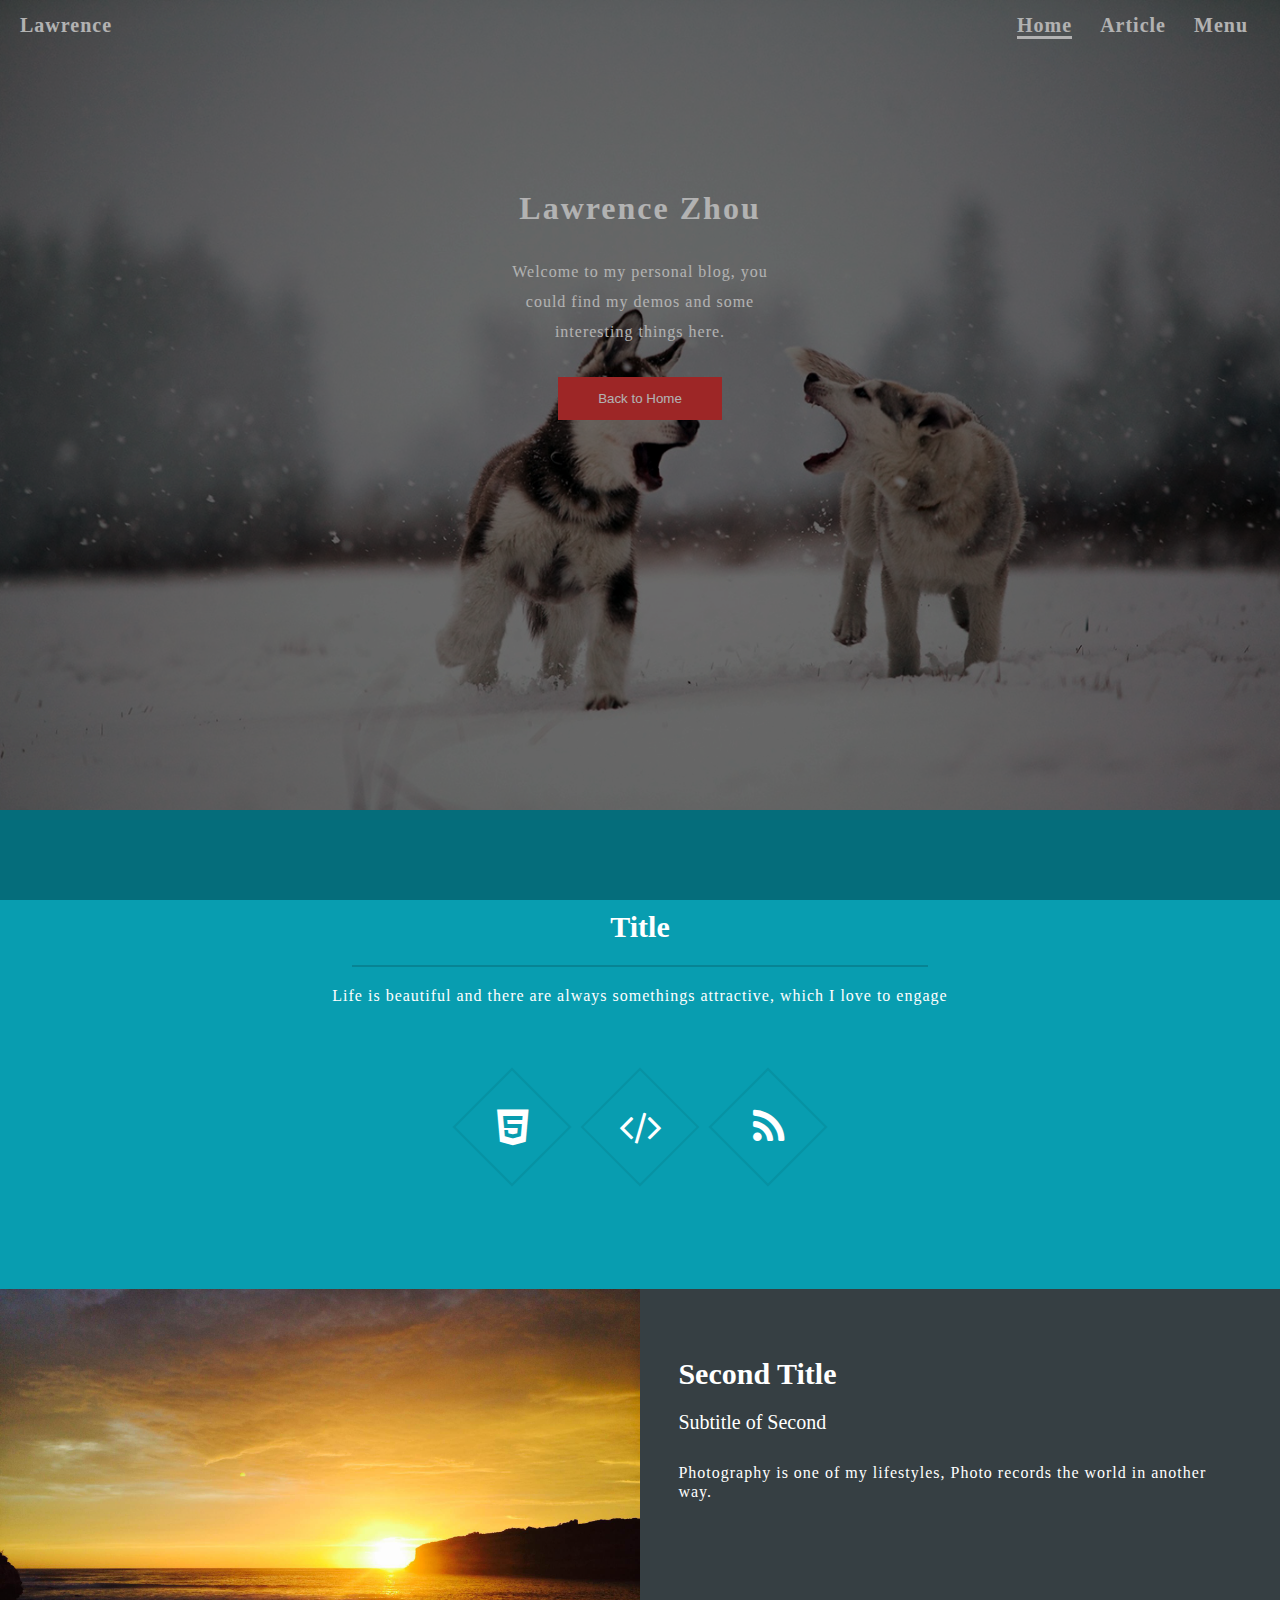
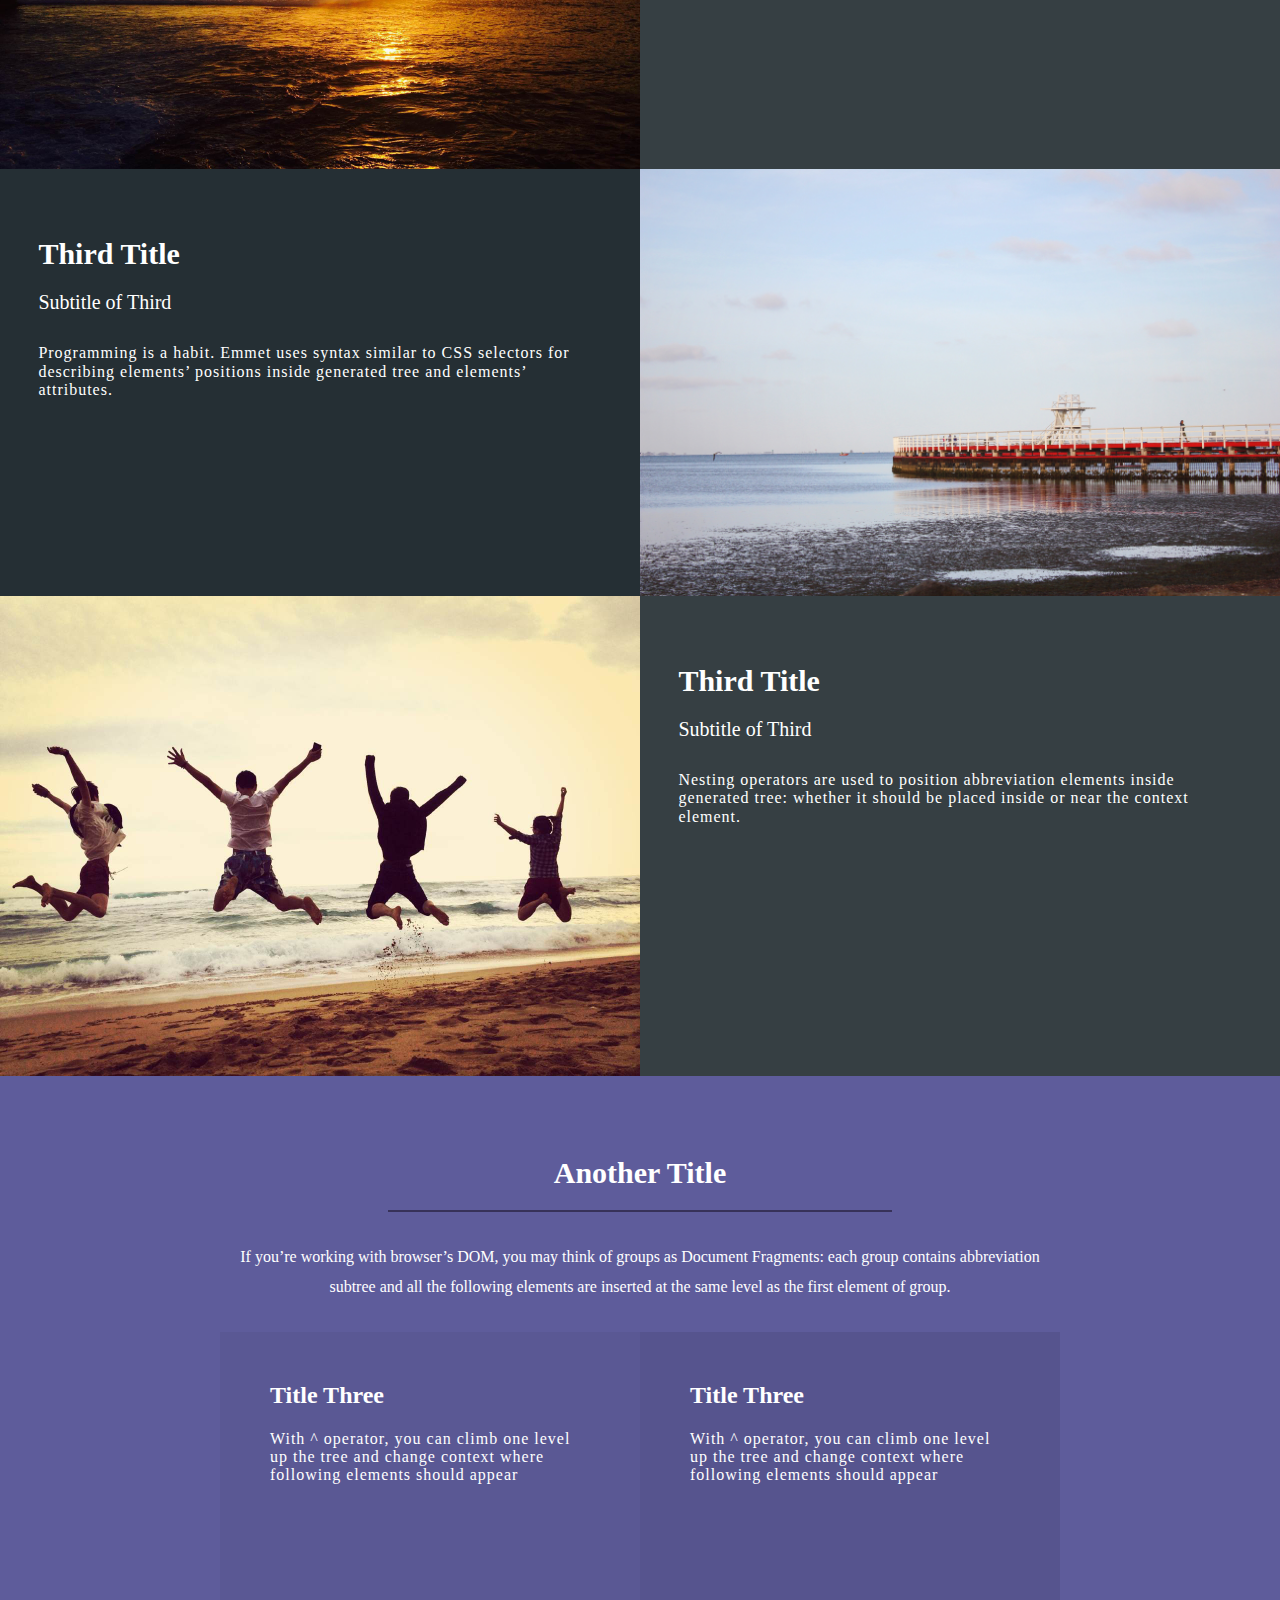
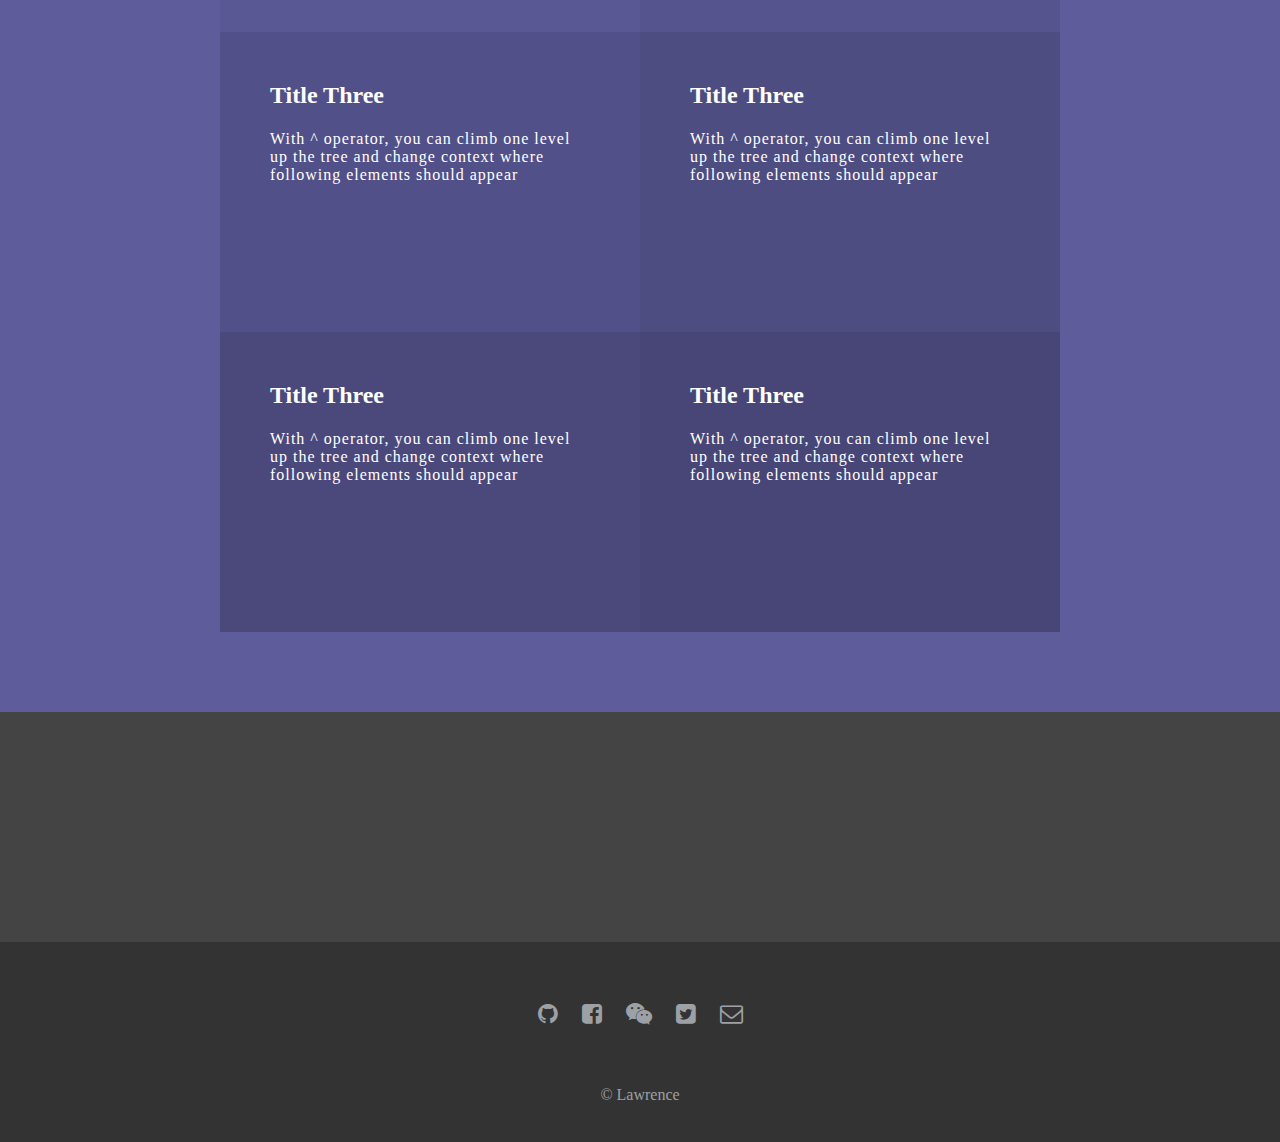
<file: Blog/index.html>
<!DOCTYPE html>
<html>

<head>
    <meta charset="utf-8">
    <!-- <meta http-equiv="Content-Type" content="text/html; charset=utf-8" /> -->
    <meta http-equiv="X-UA-Compatible" content="IE=edge">
    <meta name="viewport" content="width=device-width, initial-scale=1">
    <title>Home</title>
    <link rel="stylesheet" type="text/css" href="./css/normalize.css">
    <link rel="stylesheet" type="text/css" href="./css/main.css">
    <link href="https://maxcdn.bootstrapcdn.com/font-awesome/4.7.0/css/font-awesome.min.css" rel="stylesheet" integrity="sha384-wvfXpqpZZVQGK6TAh5PVlGOfQNHSoD2xbE+QkPxCAFlNEevoEH3Sl0sibVcOQVnN" crossorigin="anonymous">
</head>

<body>
    <div class="main-wrapper">
        <header class="header">
            <nav id="nav-main">
                <div class="logo"><a href="./index.html" class="nav-list">Lawrence</a></div>
                <ul>
                    <li><a href="./index.html" class="nav-list active">Home</a></li>
                    <li><a href="./article.html" class="nav-list">Article</a></li>
                    <li id="secondNavItem"><a href="#" class="nav-list">Menu</a></li>
                </ul>
            </nav>
            <div id="banner">
                <div class="inner">
                    <h1 id="authorName">Lawrence Zhou</h1>
                    <p class="sub-heading">Welcome to my personal blog, you could find my demos and some interesting things here.
                    </p>
                    <input type="button" value="Back to Home"></input>
                    <div class="more">More</div>
                    <div class="arrow-down"><a href="#greenSec"><i class="fa fa-long-arrow-down" aria-hidden="true"></i></a></div>
                </div>
            </div>
        </header>
        <div class="main">
            <section id="greenSec" class="green-section">
                <div class="wrapper">
                    <div>
                        <h2>Title</h2>
                        <div class="hr"></div>
                        <p id="sectionOneSubHeading">Life is beautiful and there are always somethings attractive, which I love to engage</p>
                    </div>
                    <div class="icon-group">
                        <span class="icon"><i class="fa fa-html5" aria-hidden="true"></i></span>
                        <span class="icon"><i class="fa fa-code" aria-hidden="true"></i></span>
                        <span class="icon"><i class="fa fa-rss" aria-hidden="true"></i></span>
                    </div>
                </div>
            </section>
            <section id="graySectionOne" class="gray-section">
                <div id="articleDivOne" class="article-preview">
                    <div class="img-section">
                        <img src="img/sectionOne.jpg" alt="">
                    </div>
                    <div class="text-section">
                        <h2>Second Title</h2>
                        <div class="sub-heading">Subtitle of Second</div>
                        <p>Photography is one of my lifestyles, Photo records the world in another way.</p>
                    </div>
                </div>
                <div id="articleDivTwo" class="article-preview">
                    <div class="text-section">
                        <h2>Third Title</h2>
                        <div class="sub-heading">Subtitle of Third</div>
                        <p>Programming is a habit. Emmet uses syntax similar to CSS selectors for describing elements’ positions inside generated tree and elements’ attributes.
                        </p>
                    </div>
                    <div class="img-section">
                        <img src="img/sectionTwo.jpg" alt="">
                    </div>
                </div>
                <div id="articleDivThree" class="article-preview">
                    <div class="img-section">
                        <img src="img/sectionFour.jpg" alt="">
                    </div>
                    <div class="text-section">
                        <h2>Third Title</h2>
                        <div class="sub-heading">Subtitle of Third</div>
                        <p>Nesting operators are used to position abbreviation elements inside generated tree: whether it should be placed inside or near the context element.
                        </p>
                    </div>
                </div>
            </section>
            <section class="purple-section">
                <div class="wrapper">
                    <div class="heading-wrapper">
                        <h2>Another Title</h2>
                        <div class="hr"></div>
                        <div class="sub-heading">
                            If you’re working with browser’s DOM, you may think of groups as Document Fragments: each group contains abbreviation subtree and all the following elements are inserted at the same level as the first element of group.
                        </div>
                    </div>
                    <div class="card-group clearfix">
                        <div class="card">
                            <h3>Title Three</h3>
                            <p>With ^ operator, you can climb one level up the tree and change context where following elements should appear
                            </p>
                        </div>
                        <div class="card">
                            <h3>Title Three</h3>
                            <p>With ^ operator, you can climb one level up the tree and change context where following elements should appear
                            </p>
                        </div>
                        <div class="card">
                            <h3>Title Three</h3>
                            <p>With ^ operator, you can climb one level up the tree and change context where following elements should appear
                            </p>
                        </div>
                        <div class="card">
                            <h3>Title Three</h3>
                            <p>With ^ operator, you can climb one level up the tree and change context where following elements should appear
                            </p>
                        </div>
                        <div class="card">
                            <h3>Title Three</h3>
                            <p>With ^ operator, you can climb one level up the tree and change context where following elements should appear
                            </p>
                        </div>
                        <div class="card">
                            <h3>Title Three</h3>
                            <p>With ^ operator, you can climb one level up the tree and change context where following elements should appear
                            </p>
                        </div>
                    </div>
                </div>
            </section>
            <section id="emptySection">
            </section>
        </div>
        <footer class="footer">
            <ul class="share-group">
                <li><i class="fa fa-github" aria-hidden="true"></i></li>
                <li><i class="fa fa-facebook-square" aria-hidden="true"></i></li>
                <li><i class="fa fa-weixin" aria-hidden="true"></i></li>
                <li><i class="fa fa-twitter-square" aria-hidden="true"></i></li>
                <li><i class="fa fa-envelope-o" aria-hidden="true"></i></li>
            </ul>
            <div class="copy">&COPY Lawrence</div>
        </footer>
    </div>
    <div class="overlay"></div>
    <div id="sidebar">
        <ul>
            <li><a id="siderbarLoginItem" href="#">Login</a></li>
            <li><a href="#">item2</a></li>
            <li><a href="#">item3</a></li>
            <li><a href="#">item4</a></li>
            <li><a href="#">item5</a></li>
        </ul>
    </div>
    <button class="back-to-top">
      <span>Back to Top</span>
      <i class="fa fa-angle-double-up" aria-hidden="true"></i>
      <!-- <i class="fa fa-ellipsis-v" aria-hidden="true"></i> -->
    </button>
    <div id="pageLoadOverlay"></div>
    <form action="http://ec2-54-252-141-240.ap-southeast-2.compute.amazonaws.com/EmailHandler.php" method="get">
    <div id="login">
        <div id="closeCornerButton"></div>
        <h1>Login to Blog</h1>
        <div class="submit-button-group">
             <div>
                <input type="text" class="login-input name-group" name="to" placeholder="First Name">
                <input type="text" class="login-input name-group" placeholder="Last Name">
            </div>
            <div>
                <input type="text" class="login-input" name="from" placeholder="Email">
            </div>
            <div>
                <input type="text" class="login-input" placeholder="Confirm Email">
            </div>
            <div>
                <input type="text" class="login-input" placeholder="Password">
            </div>
            <div>
                <input type="text" class="login-input" name="message" placeholder="Confirm Password">
            </div>
        </div>
        <div class="submit-button-wrapper">
            <input type="submit" class="submit-button" value="Login"></input>
            <button class="submit-button">User Register Coming Soon</button>
        </div>
    </div>
    </form>
    <script src="./js/jquery-3.2.1.js"></script>
    <script src="./js/main.js"></script>
</body>

</html>
</file>
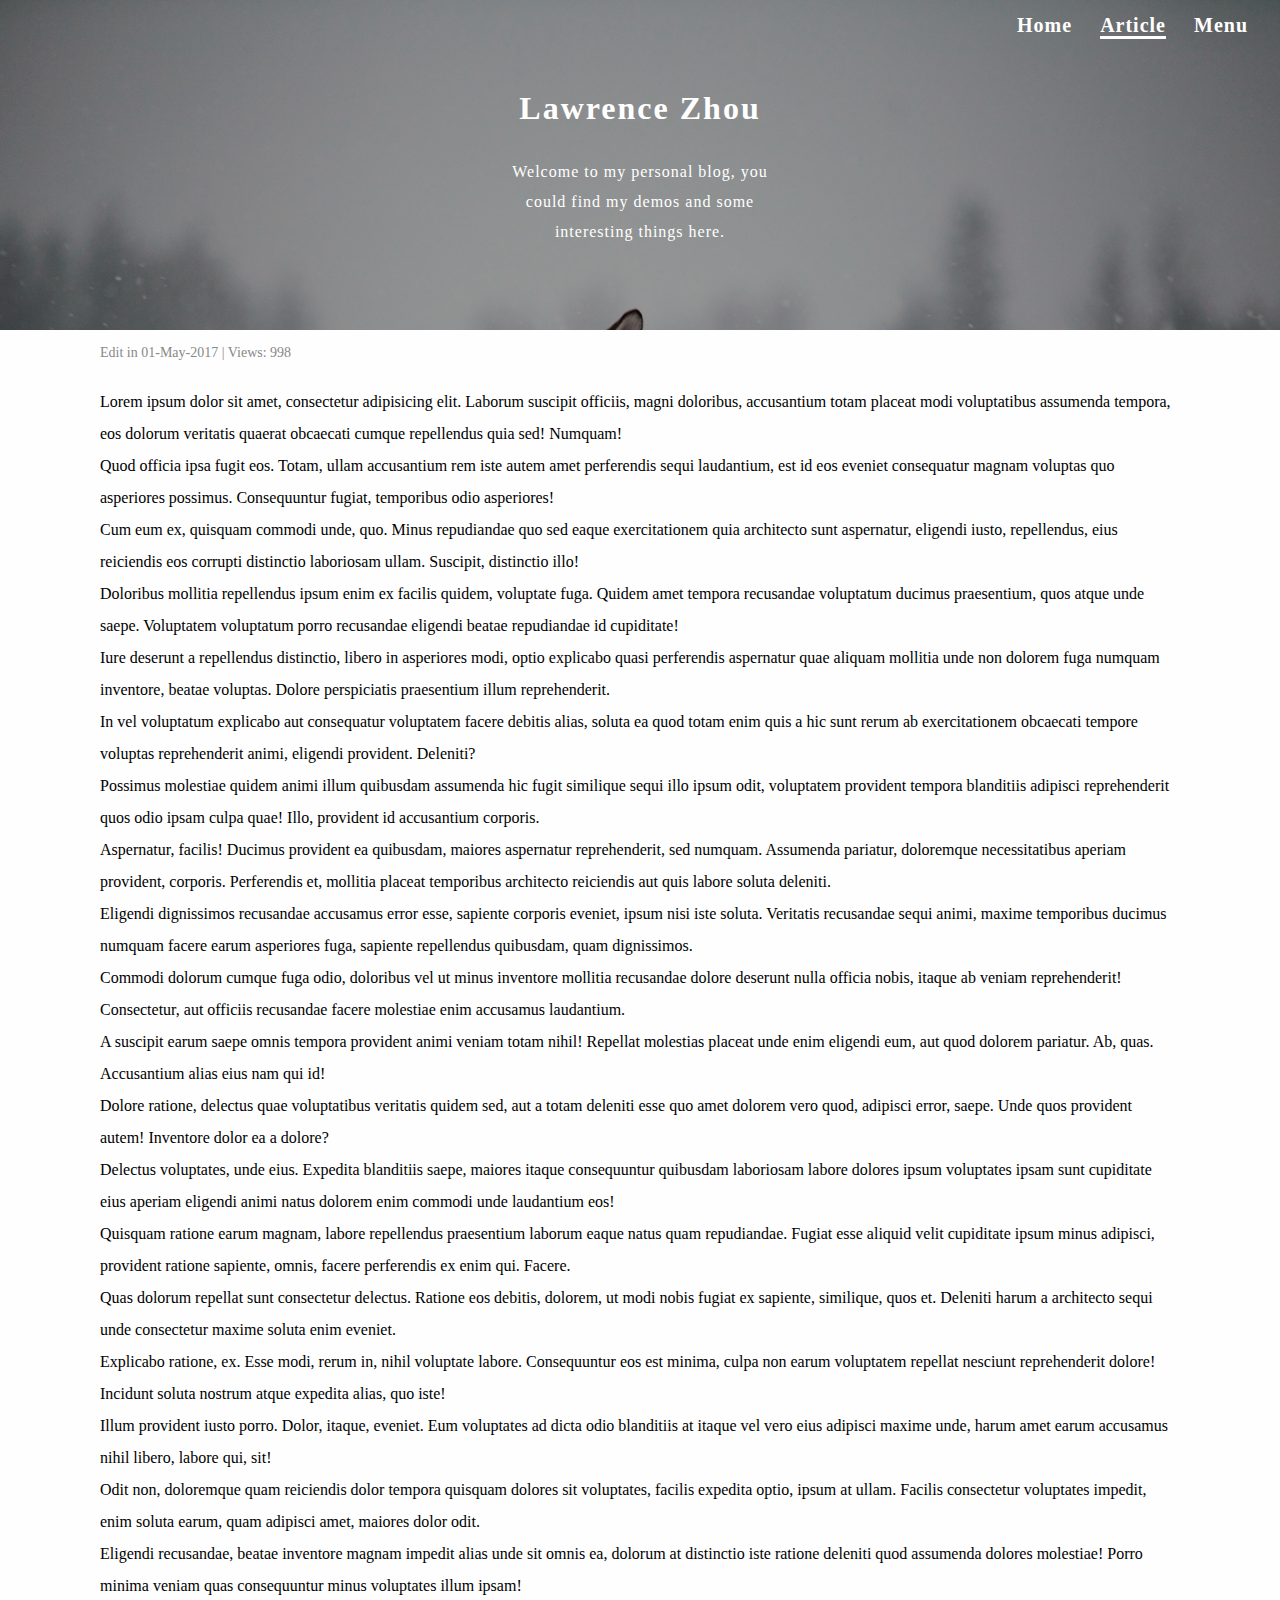
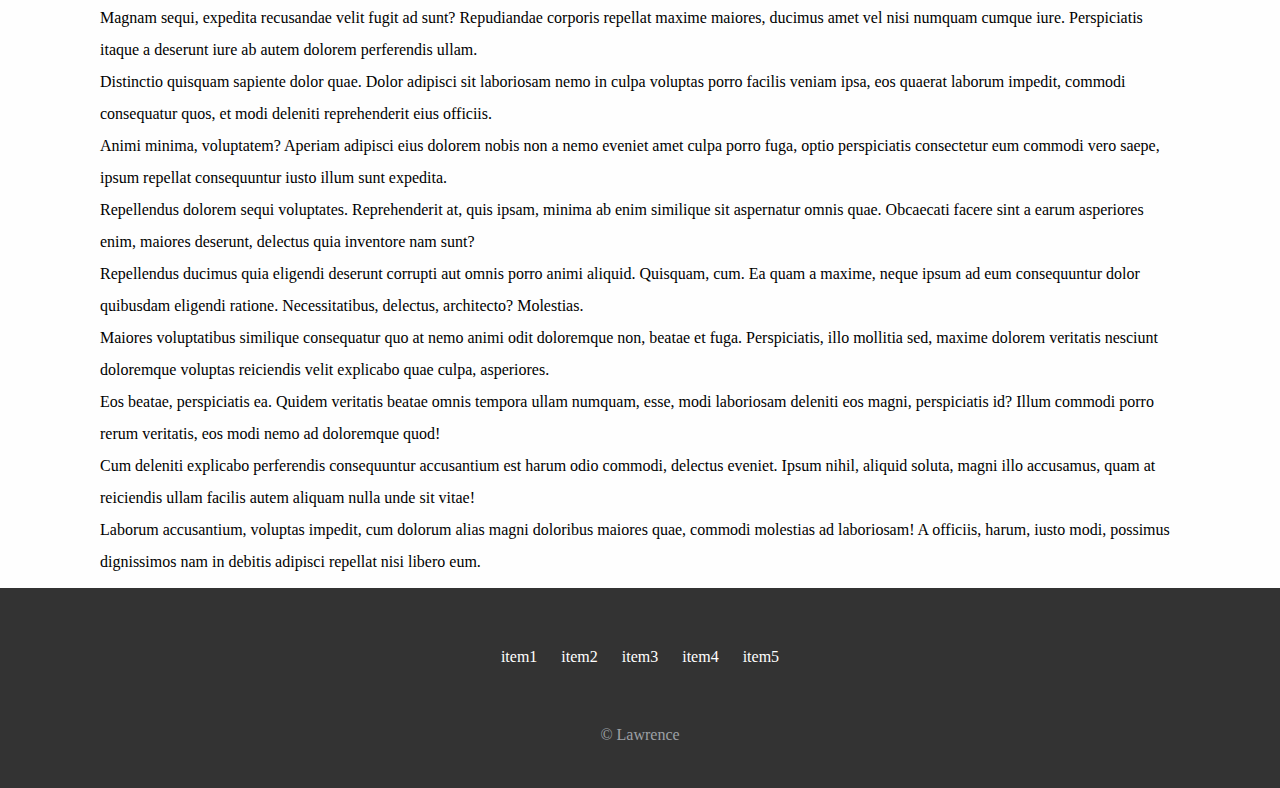
<file: Blog/article.html>
<!DOCTYPE html>
<html>

<head>
    <meta charset="utf-8">
    <title>Article - Lawrence</title>
    <link rel="stylesheet" href="./css/normalize.css">
    <link rel="stylesheet" href="./css/main.css">
    <link rel="stylesheet" href="./css/article.css">
    <link href="https://maxcdn.bootstrapcdn.com/font-awesome/4.7.0/css/font-awesome.min.css" rel="stylesheet" integrity="sha384-wvfXpqpZZVQGK6TAh5PVlGOfQNHSoD2xbE+QkPxCAFlNEevoEH3Sl0sibVcOQVnN" crossorigin="anonymous">
</head>

<body>
  <div class="main-wrapper article">
    <header class="header">
        <nav id="nav-main">
              <ul>
                  <li><a href="./index.html" class="nav-list">Home</a></li>
                  <li><a href="./article.html" class="nav-list active">Article</a></li>
                  <li  id="secondNavItem"><a href="#" class="nav-list">Menu</a></li>
              </ul>
          </nav>
        <div id="banner">
            <div class="inner">
                <h1>Lawrence Zhou</h1>
                <p class="sub-heading">Welcome to my personal blog, you could find my demos and some interesting things here.
                </p>
            </div>
        </div>
    </header>
    <div class="main">
      <div class="content_wrapper">
        <div class="article_info">
          Edit in 01-May-2017 | Views: 998
        </div>
        <article><div>Lorem ipsum dolor sit amet, consectetur adipisicing elit. Laborum suscipit officiis, magni doloribus, accusantium totam placeat modi voluptatibus assumenda tempora, eos dolorum veritatis quaerat obcaecati cumque repellendus quia sed! Numquam!</div>
        <div>Quod officia ipsa fugit eos. Totam, ullam accusantium rem iste autem amet perferendis sequi laudantium, est id eos eveniet consequatur magnam voluptas quo asperiores possimus. Consequuntur fugiat, temporibus odio asperiores!</div>
        <div>Cum eum ex, quisquam commodi unde, quo. Minus repudiandae quo sed eaque exercitationem quia architecto sunt aspernatur, eligendi iusto, repellendus, eius reiciendis eos corrupti distinctio laboriosam ullam. Suscipit, distinctio illo!</div>
        <div>Doloribus mollitia repellendus ipsum enim ex facilis quidem, voluptate fuga. Quidem amet tempora recusandae voluptatum ducimus praesentium, quos atque unde saepe. Voluptatem voluptatum porro recusandae eligendi beatae repudiandae id cupiditate!</div>
        <div>Iure deserunt a repellendus distinctio, libero in asperiores modi, optio explicabo quasi perferendis aspernatur quae aliquam mollitia unde non dolorem fuga numquam inventore, beatae voluptas. Dolore perspiciatis praesentium illum reprehenderit.</div>
        <div>In vel voluptatum explicabo aut consequatur voluptatem facere debitis alias, soluta ea quod totam enim quis a hic sunt rerum ab exercitationem obcaecati tempore voluptas reprehenderit animi, eligendi provident. Deleniti?</div>
        <div>Possimus molestiae quidem animi illum quibusdam assumenda hic fugit similique sequi illo ipsum odit, voluptatem provident tempora blanditiis adipisci reprehenderit quos odio ipsam culpa quae! Illo, provident id accusantium corporis.</div>
        <div>Aspernatur, facilis! Ducimus provident ea quibusdam, maiores aspernatur reprehenderit, sed numquam. Assumenda pariatur, doloremque necessitatibus aperiam provident, corporis. Perferendis et, mollitia placeat temporibus architecto reiciendis aut quis labore soluta deleniti.</div>
        <div>Eligendi dignissimos recusandae accusamus error esse, sapiente corporis eveniet, ipsum nisi iste soluta. Veritatis recusandae sequi animi, maxime temporibus ducimus numquam facere earum asperiores fuga, sapiente repellendus quibusdam, quam dignissimos.</div>
        <div>Commodi dolorum cumque fuga odio, doloribus vel ut minus inventore mollitia recusandae dolore deserunt nulla officia nobis, itaque ab veniam reprehenderit! Consectetur, aut officiis recusandae facere molestiae enim accusamus laudantium.</div>
        <div>A suscipit earum saepe omnis tempora provident animi veniam totam nihil! Repellat molestias placeat unde enim eligendi eum, aut quod dolorem pariatur. Ab, quas. Accusantium alias eius nam qui id!</div>
        <div>Dolore ratione, delectus quae voluptatibus veritatis quidem sed, aut a totam deleniti esse quo amet dolorem vero quod, adipisci error, saepe. Unde quos provident autem! Inventore dolor ea a dolore?</div>
        <div>Delectus voluptates, unde eius. Expedita blanditiis saepe, maiores itaque consequuntur quibusdam laboriosam labore dolores ipsum voluptates ipsam sunt cupiditate eius aperiam eligendi animi natus dolorem enim commodi unde laudantium eos!</div>
        <div>Quisquam ratione earum magnam, labore repellendus praesentium laborum eaque natus quam repudiandae. Fugiat esse aliquid velit cupiditate ipsum minus adipisci, provident ratione sapiente, omnis, facere perferendis ex enim qui. Facere.</div>
        <div>Quas dolorum repellat sunt consectetur delectus. Ratione eos debitis, dolorem, ut modi nobis fugiat ex sapiente, similique, quos et. Deleniti harum a architecto sequi unde consectetur maxime soluta enim eveniet.</div>
        <div>Explicabo ratione, ex. Esse modi, rerum in, nihil voluptate labore. Consequuntur eos est minima, culpa non earum voluptatem repellat nesciunt reprehenderit dolore! Incidunt soluta nostrum atque expedita alias, quo iste!</div>
        <div>Illum provident iusto porro. Dolor, itaque, eveniet. Eum voluptates ad dicta odio blanditiis at itaque vel vero eius adipisci maxime unde, harum amet earum accusamus nihil libero, labore qui, sit!</div>
        <div>Odit non, doloremque quam reiciendis dolor tempora quisquam dolores sit voluptates, facilis expedita optio, ipsum at ullam. Facilis consectetur voluptates impedit, enim soluta earum, quam adipisci amet, maiores dolor odit.</div>
        <div>Eligendi recusandae, beatae inventore magnam impedit alias unde sit omnis ea, dolorum at distinctio iste ratione deleniti quod assumenda dolores molestiae! Porro minima veniam quas consequuntur minus voluptates illum ipsam!</div>
        <div>Magnam sequi, expedita recusandae velit fugit ad sunt? Repudiandae corporis repellat maxime maiores, ducimus amet vel nisi numquam cumque iure. Perspiciatis itaque a deserunt iure ab autem dolorem perferendis ullam.</div>
        <div>Distinctio quisquam sapiente dolor quae. Dolor adipisci sit laboriosam nemo in culpa voluptas porro facilis veniam ipsa, eos quaerat laborum impedit, commodi consequatur quos, et modi deleniti reprehenderit eius officiis.</div>
        <div>Animi minima, voluptatem? Aperiam adipisci eius dolorem nobis non a nemo eveniet amet culpa porro fuga, optio perspiciatis consectetur eum commodi vero saepe, ipsum repellat consequuntur iusto illum sunt expedita.</div>
        <div>Repellendus dolorem sequi voluptates. Reprehenderit at, quis ipsam, minima ab enim similique sit aspernatur omnis quae. Obcaecati facere sint a earum asperiores enim, maiores deserunt, delectus quia inventore nam sunt?</div>
        <div>Repellendus ducimus quia eligendi deserunt corrupti aut omnis porro animi aliquid. Quisquam, cum. Ea quam a maxime, neque ipsum ad eum consequuntur dolor quibusdam eligendi ratione. Necessitatibus, delectus, architecto? Molestias.</div>
        <div>Maiores voluptatibus similique consequatur quo at nemo animi odit doloremque non, beatae et fuga. Perspiciatis, illo mollitia sed, maxime dolorem veritatis nesciunt doloremque voluptas reiciendis velit explicabo quae culpa, asperiores.</div>
        <div>Eos beatae, perspiciatis ea. Quidem veritatis beatae omnis tempora ullam numquam, esse, modi laboriosam deleniti eos magni, perspiciatis id? Illum commodi porro rerum veritatis, eos modi nemo ad doloremque quod!</div>
        <div>Cum deleniti explicabo perferendis consequuntur accusantium est harum odio commodi, delectus eveniet. Ipsum nihil, aliquid soluta, magni illo accusamus, quam at reiciendis ullam facilis autem aliquam nulla unde sit vitae!</div>
        <div>Laborum accusantium, voluptas impedit, cum dolorum alias magni doloribus maiores quae, commodi molestias ad laboriosam! A officiis, harum, iusto modi, possimus dignissimos nam in debitis adipisci repellat nisi libero eum.</div></article>
      </div>
    </div>
    <footer class="footer">
      <ul class="share-group">
        <li>item1</li>
        <li>item2</li>
        <li>item3</li>
        <li>item4</li>
        <li>item5</li>
      </ul>
      <div class="copy">&COPY Lawrence</div>
    </footer>
    </div>
    <div class="overlay"></div>
    <div id="sidebar">
      <ul>
        <li><a href="#">item1</a></li>
        <li><a href="#">item2</a></li>
        <li><a href="#">item3</a></li>
        <li><a href="#">item4</a></li>
        <li><a href="#">item5</a></li>
      </ul>
    </div>
    <button class="back-to-top">Back to Top</button>
    <script src="./js/jquery-3.2.1.js"></script>
    <script src="./js/main.js"></script>
</body>

</html>
</file>
<file: Blog/css/main.css>
body {
    margin: 0;
    padding: 0;
    background-color: #E3E3E3;
}

h1, h2, h3, p {
    margin: 0;
    padding: 0;
}

h1 {}

h2 {
    font-size: 30px;
}

h3 {
    font-size: 24px;
}

.clearfix::after {
    clear: both;
    display: block;
    content: "";
}

p {
    font-size: 16px;
    letter-spacing: 1px;
}


/*main-wrapper*/

.main-wrapper {
    background: #444 url("../img/banner.jpg");
    background-attachment: fixed;
    background-repeat: no-repeat;
    background-size: cover;
    background-position: center center;
    overflow: hidden;
}


/*header*/


/*navigation*/

.header {
    width: 100%;
    background: rgba(0, 0, 0, 0.4);
}

#nav-main {
    background-color: transparent;
    height: 30px;
}

#nav-main ul, #nav-main .logo {
    margin: 0;
    padding: 0;
    margin: 0 20px;
}

#nav-main ul {
    list-style: none;
    float: right;
}

#nav-main ul li {
    display: inline-block;
    line-height: 50px;
    margin-right: 20px;
    margin: 0 12px;
}

#nav-main ul li a, #nav-main .logo a {
    line-height: inherit;
    letter-spacing: 1px;
    text-decoration: none;
    color: #ffffff;
    font-size: 20px;
    font-weight: 700;
}

#nav-main .logo {
    float: left;
    line-height: 50px;
}

.active {
    border-bottom: 3px solid #ffffff;
}


/*
#secondNavItem{
float: right;
}*/


/*header*/


/*banner*/

#banner {
    color: #fff;
    background-color: transparent;
    height: 780px;
}

#banner .inner {
    max-width: 300px;
    text-align: center;
    margin: 0 auto;
    position: relative;
    top: 160px;
}

#banner .inner h1 {
    letter-spacing: 2px;
}

#banner .inner h1::before {
    content: "";
    position: absolute;
    top: 0;
    left: 0;
    width: 0;
    border-top: 1px solid #fff;
    animation-name: leftSlideIn;
    animation-duration: 2s;
    animation-fill-mode: forwards;
}

@keyframes leftSlideIn {
  from {width:0}
    to {width:100%}
}

/*question*/
#banner .inner h1::after {
    content: "";
    position: absolute;
    top: 36px;
    right: 0;
    width: 0;
    border-bottom: 1px solid #fff;
    animation-name: rightSlideIn;
    animation-duration: 2s;
    animation-fill-mode: forwards;
}

@keyframes rightSlideIn {
  from {width:0}
    to {width:100%}
}

#banner .inner input {
    background-color: #e13737;
    border: none;
    color: #fff;
    padding: 14px 40px;
}

#banner .inner .more {
    opacity: 0;
    margin-top: 345px;
    animation-name: moreSlideUp;
    animation-duration: 1s;
    animation-delay: 1s;
    animation-fill-mode: forwards;
}

#banner .inner .arrow-down a {
  text-decoration: none;
  color: inherit;
}

#banner .inner .arrow-down i {
    opacity: 0;
    margin-top: 8px;
    font-size: 22px;
    animation-name: arrowSlideUp;
    animation-duration: 2s;
    animation-delay: 1s;
    animation-fill-mode: forwards;
}

@keyframes moreSlideUp {
  from{margin-top: 345px;opacity: 0;}
    to{margin-top: 270px;opacity: 1;}
}

@keyframes arrowSlideUp {
  from{opacity: 0;}
    to{opacity: 1;}
}

.sub-heading {
    line-height: 30px;
    margin: 30px 0;
}


/*main body section one*/

.green-section {
    text-align: center;
    background: #089DB0;
    color: #ffffff;
    padding: 100px 0;
}

.green-section .hr {
    background: #078494;
    width: 60%;
}

.wrapper {
    /*max-width: 1080px;*/
    margin: 0 auto;
    width: 75%;
}

.hr {
    width: 100%;
    height: 2px;
    margin: 20px auto;
}

.wrapper>div>#sectionOneSubHeading {}


/*.wrapper>div>h2{
  font-size: 30px;
}*/

.green-section .icon-group {
    margin-top: 60px;
}

.green-section .icon-group .icon {
    display: inline-block;
    width: 80px;
    height: 80px;
    border: 2px solid rgba(7, 132, 148, 0.45);
    background: #089db0;
    transform: rotate(45deg);
    margin: 20px;
}

.green-section .icon-group .icon i {
    transform: rotate(-45deg);
    line-height: 80px;
    font-size: 40px;
}


/*gray section*/

.gray-section {
    background: #252F34;
    color: #ffffff;
}

.article-preview:nth-child(odd) {
    background: rgba(255, 255, 255, 0.08);
}

.article-preview {
    font-size: 0;
}

.article-preview::after {
    clear: both;
    display: block;
    content: "";
}

.gray-section .img-section {
    width: 50%;
}

.gray-section .text-section {
    width: 44%;
    margin-left: 3%;
    margin-right: 3%;
}

.img-section img {
    width: 100%;
}

#articleDivOne .img-section, #articleDivThree .img-section {
    float: left;
}

#articleDivOne .text-section, #articleDivThree .text-section {
    float: right;
}

#articleDivTwo .text-section {
    float: left;
}

#articleDivTwo .img-section {
    float: right;
}

.text-section {
    padding-top: 68px;
}


/*hide the paragraph*/

@media (max-width:720px) {
    .text-section>p {}
}

.text-section>h2 {
    margin-bottom: 20px;
    /*font-size: 28px;*/
}


/*.text-section>p{
  font-size: 16px;
}*/

.text-section .sub-heading {
    font-size: 20px;
    margin-top: 0;
    line-height: inherit;
}


/*purple section*/

.purple-section {
    background-color: #5E5C9B;
    color: #ffffff;
    padding: 80px;
}

.purple-section .heading-wrapper {
    text-align: center;
}

.purple-section .heading-wrapper .hr {
    width: 60%;
    background: #373259;
}

.purple-section .card-group .card>p {
    margin-top: 20px;
}

.card {
    float: left;
    width: 50%;
    min-height: 300px;
    padding: 50px;
    -webkit-box-sizing: border-box;
    -moz-box-sizing: border-box;
    box-sizing: border-box;
}

.card:first-child {
    background: rgba(0, 0, 0, 0.04);
}

.card:nth-child(2) {
    background: rgba(0, 0, 0, 0.08);
}

.card:nth-child(3) {
    background: rgba(0, 0, 0, 0.12);
}

.card:nth-child(4) {
    background: rgba(0, 0, 0, 0.16);
}

.card:nth-child(5) {
    background: rgba(0, 0, 0, 0.20);
}

.card:nth-child(6) {
    background: rgba(0, 0, 0, 0.24);
}


/*empty section*/

#emptySection {
    background: transparent;
    height: 230px;
    width: 100%;
}


/*footer*/

footer {
    background: #333;
    color: #fff;
    min-height: 200px;
    text-align: center;
}

ul.share-group {
    display: block;
    width: 1080px;
    margin: 0 auto;
    padding: 50px;
}

.share-group li {
    display: inline-block;
    padding: 10px;
}

.share-group li i {
    font-size: 23px;
    color: #9DA1A6;
}

.copy {
    padding-bottom: 20px;
    color: #9DA1A6;
}


/*overlay*/

.overlay {
    display: none;
    position: fixed;
    top: 0;
    bottom: 0;
    right: 0;
    left: 0;
    background: rgba(0, 0, 0, 0.3);
}


/*sidebar*/

#sidebar {
    width: 300px;
    background: #333;
    position: fixed;
    top: 0;
    bottom: 0;
    right: -300px;
    padding: 20px 0;
}

#sidebar ul {
    list-style: none;
    padding: 0;
    margin: 0;
}

#sidebar ul li a {
    color: #ffffff;
    padding: 10px 30px;
    display: inline-block;
    text-decoration: none;
    width: 100%;
}

#sidebar ul li a:hover {
    background: #444;
}


/*back to top*/

.back-to-top {
    position: fixed;
    bottom: 30px;
    right: 30px;
    /*border: 1px solid #888;*/
    border: none;
    background-color: transparent;
    color: #fff;
    padding: 2px 5px;
}

.back-to-top::before {
    position: absolute;
    top: 0;
    left: 0;
    width: 0;
    height: 100%;
    transform: rotate(45deg);
    background-color: rgba(255, 255, 255, 0.5);
    content: ""
}

.back-to-top:hover::before {
    width: 100%;
    transform: rotate(-45deg);
    background-color: rgba(255, 255, 255, 0);
    transition: all 0.5s ease-out;
}

.back-to-top i {
    font-size: 45px;
}

.back-to-top span {
    position: fixed;
    bottom: 80px;
    right: 0px;
    visibility: hidden;
    width: 0;
    height: 0;
    background-color: transparent;
    color: #fff;
    text-align: center;
    padding: 0;
    border-radius: 3px;
    display: block;
    opacity: 0;
    transition: opacity 0.5s;
}

.back-to-top:hover span {
    width: 100px;
    height: inherit;
    padding: 3px 0;
    visibility: visible;
    opacity: 1;
}

.back-to-top:focus{
  outline: none;
}

/*page load initial Overlay*/
#pageLoadOverlay{
  display: inherit;
  background: rgba(0, 0, 0, 0.5);
  opacity: 0.6;
  position: fixed;
  top: 0;
  left:0;
  right: 0;
  bottom: 0;
  z-index: inherit;

  animation-name: removeOverlay;
  animation-duration: 2s;
  animation-fill-mode: forwards;
}

@keyframes removeOverlay {
  from{z-index: inherit;display: inherit;background: rgba(0, 0, 0, 0.6);}
    to{z-index: -1;display: none;background: rgba(255, 255, 255, 0);}
}

/*login modal*/
#login{
  display: none;
  position: absolute;
  top: 100px;
  right: 550px;
  text-align: center;
  margin: 0 auto;
  /*z-index: -1;*/
  width: 450px;
  background: #ffffff;
  box-shadow: 5px 10px 15px 3px rgba(0, 0, 0, 0.2), 6px 16px 18px 4px rgba(0, 0, 0, 0.19);
}

/*use for JQuery*/
.login-animation{
  transform-origin: center center;
  animation-name: scaleLogin;
  animation-duration: 1s;
  animation-fill-mode: forwards;
}

@keyframes scaleLogin {
  from{transform: scale(1,1);}
    to{transform: scale(1,0);}
}

#login #closeCornerButton{
  position: absolute;
  top: 0;
  right:0;
  width: 30px;
  height: 30px;
  background: #fff;
}

#login h1{
  margin-top: 50px;
  margin-bottom: 30px;
  color: #666666;
}

#login .submit-button-group{
  text-align: center;
  margin: 0 auto;
}

#login .submit-button-group div{
  display: inline-block;
  margin: 16px 5%;
  width: 90%;
  box-sizing: border-box;
}

#login .login-input{
  width: 100%;
  background: #ffffff;
  color: #000000;
  font-size: 16px;
  border: none;
  border-bottom: 1px solid rgb(211, 211, 211);
  padding: 15px 5%;
  box-sizing: border-box;
}

#login .name-group{
  width: 50%;
}

#login .name-group:first-child{
  padding: 15px 2.5% 15px 5%;
  float: left;
}

#login .name-group:nth-child(2){
  padding: 15px 5% 15px 2.5%;
  float: right;
}

#login .submit-button-wrapper{
  width: 100%;
  margin: 30px auto;
}

#login .submit-button-wrapper .submit-button{
  display: block;
  margin: 15px auto;
  width: 50%;
  padding: 10px 10px;
}
</file>
<file: Blog/css/article.css>
.article #banner{
  height: 300px;
}

.article #banner .inner h1{
  border: none;
}

.article #banner .inner{
  top: 60px;
}

.article .main{
  background: #fefefe;
}

.article .content_wrapper{
  width: 1080px;
  margin: 0 auto;
}

.article .article_info{
  font-size: 14px;
  color: #888;
  padding: 15px 0;
}

.article article{
  line-height: 2;
  padding: 10px 0;
}
</file>
